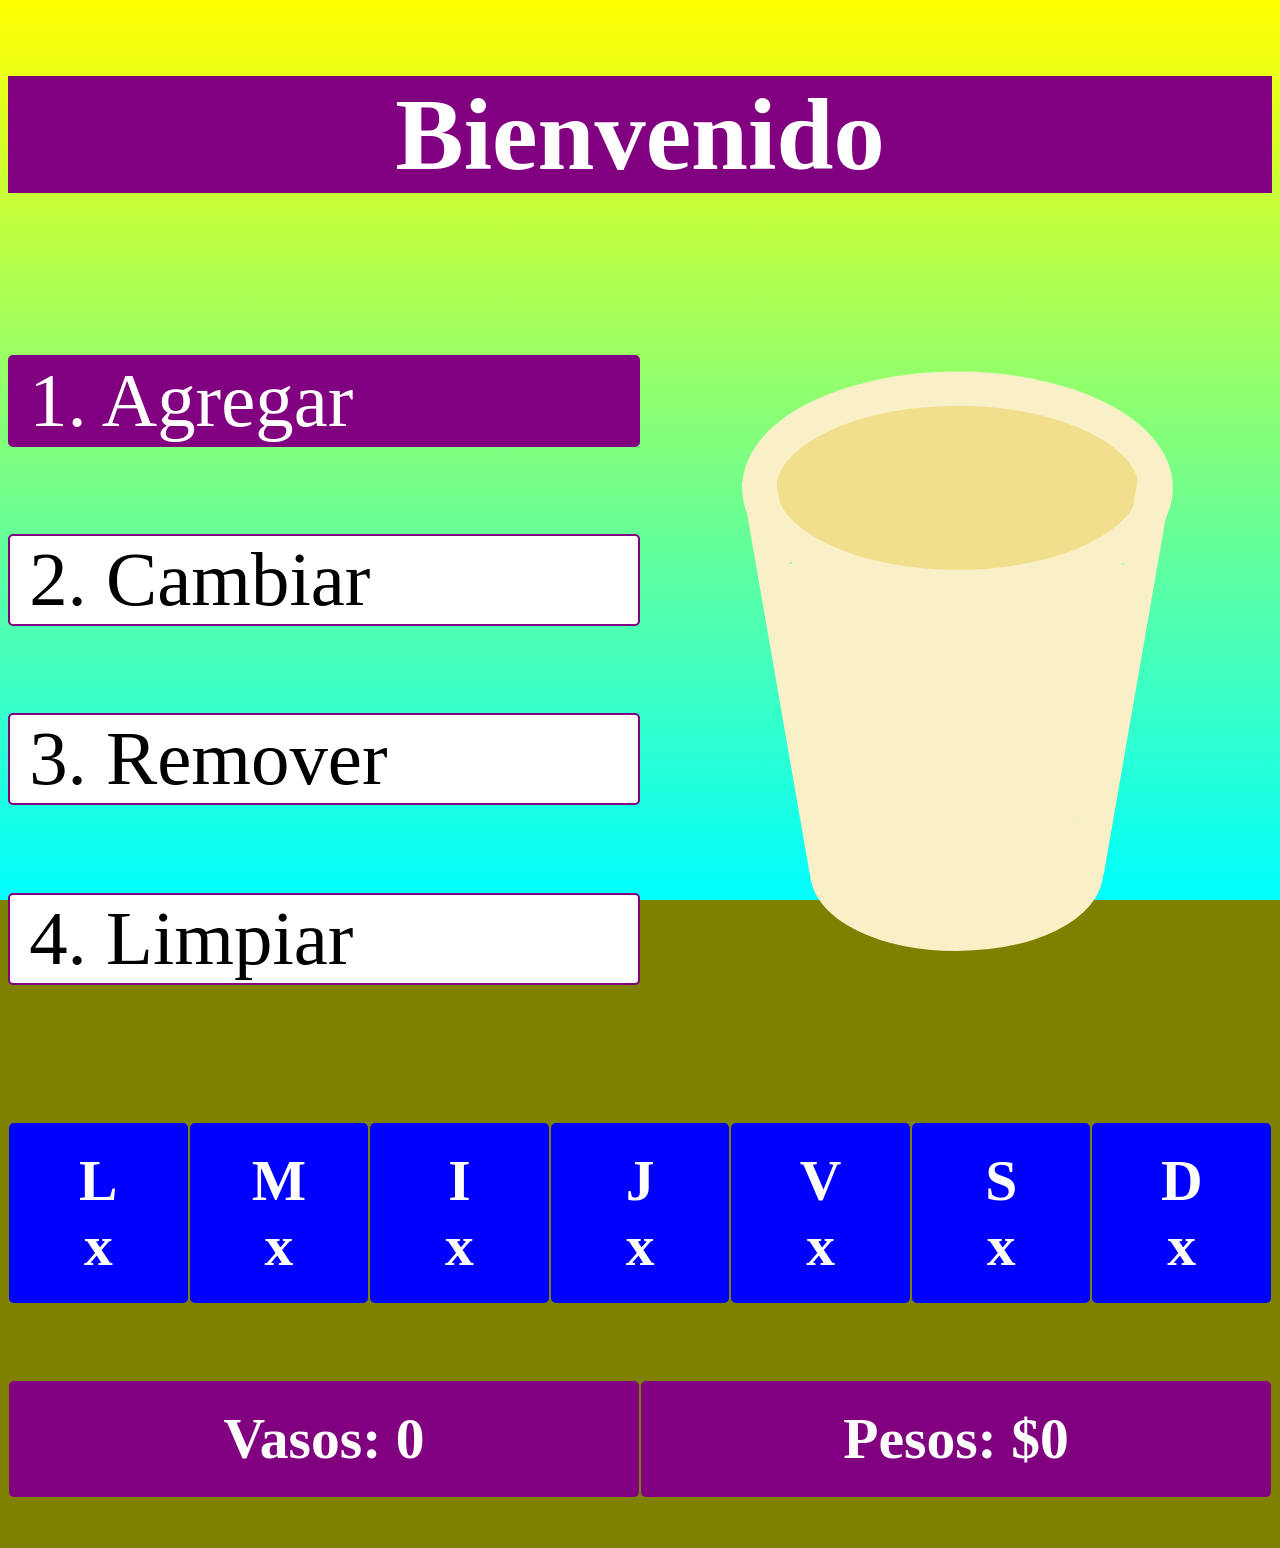
<file: index.html>
<!DOCTYPE html>
<html>
  <head>
    <meta charset="utf-8">
    <meta name="viewport" content="width=device-width,user-scalable=no,initial-scale=1">
    <link rel="stylesheet" href="css/style.css">
    <link rel="icon" href="icons/128x128.png">
    <title>Menu</title>
  </head>
  <body>
    <header>Bienvenido</header>
    <main>
			<div class="flex-box">
				<section id="options">
					<!--div class="item btn" tabIndex="0">&nbsp;1. Agregar</div-->
					<div class="item btn" onclick='hKeyDown({key: "Enter"})' tabIndex="0">&nbsp;1. Agregar</div>
					<div class="item btn" onclick='hKeyDown({key: "Enter"})' tabIndex="1">&nbsp;2. Cambiar</div>
					<div class="item btn" onclick='hKeyDown({key: "Enter"})' tabIndex="2">&nbsp;3. Remover</div>
					<div class="item btn" onclick='hKeyDown({key: "Enter"})' tabIndex="3">&nbsp;4. Limpiar</div>
				</section>
				<section><img id="vaso" src="img/vaso-normal.svg"></section>
			</div>
      <section id="days" class="sqrs">
				<div id="L" class="squ">L</div>
				<div id="M" class="squ">M</div>
				<div id="I" class="squ">I</div>
				<div id="J" class="squ">J</div>
				<div id="V" class="squ">V</div>
				<div id="S" class="squ">S</div>
				<div id="D" class="squ">D</div>
      </section>
      <section id="totals" class="sqrs">
				<div id="vasos" class="squ">Vasos:&nbsp;</div>
				<div id="pesos" class="squ">Pesos: $</div>
      </section>
    </main>
  </body>
  <script src="js/script.js"></script>
</html>
</file>
<file: css/style.css>
html {
    background-color: olive;
    background-repeat: no-repeat;
    background-attachment: fixed;
    background-image: linear-gradient(yellow, cyan); 
    font-size: 6vw;
}

header {
    background-color: purple;
    color: white;
    font-size: 8vw;
    font-weight: bold;
    text-align: center;
    margin-top: 6%;
    padding 4%;
    /*position: sticky;*/
    top: 0;
    left: 0;
    right: 0;
}

footer {
    position: fixed;
    bottom: 0;
    left: 0;
    right: 0;
    background-color: yellow;
    color: black;
    display: flex;
    justify-content: space-between;
    padding: 2%;
}

input, select {
    font-size: 6vw;
    width: 60%;
    box-sizing: border-box;
}

section {
    /*margin-top: 6%;*/
	margin-top: 4%;
	margin-bottom: 4%;
	min-width: 50%;
}

img {
	width: 100%;
	margin: auto;
}

.item {
    background-color: white;
    color: black;
    min-height: 10%;
    border: solid 2px purple;
    border-radius: 5px;
}

.item:focus {
    background-color: purple;
    color: white;
    outline: none;
}

.squ {
    background-color: blue;
    padding: 2%;
	border-radius: 5px;
    width: 12%;
    color: white;
    font-weight: bold;
	margin: 1px;
}

.skey {
    width: 33%;
}

.sqrs {
	margin-top: 6%;
    display: flex;
    justify-content: space-between;
    text-align: center;
    font-size: 4.5vw;
}

.flex-box {
	margin-top: 8%;
	width: 100%;
	display: flex;
    justify-content: space-between;
}

#center {
    text-align: center;
}

#right {
    text-align: right;
}

#totals > div {
	background-color: purple;
    width: 50%;
}

#day {
    font-size: 6vw;
    height: 20%;
}

#vaso {
	display: inline-flex;
}

#options {
	display: grid;
	grid-gap: 10%;
	flex-direction: column;
    align-items: center;
}
</file>
